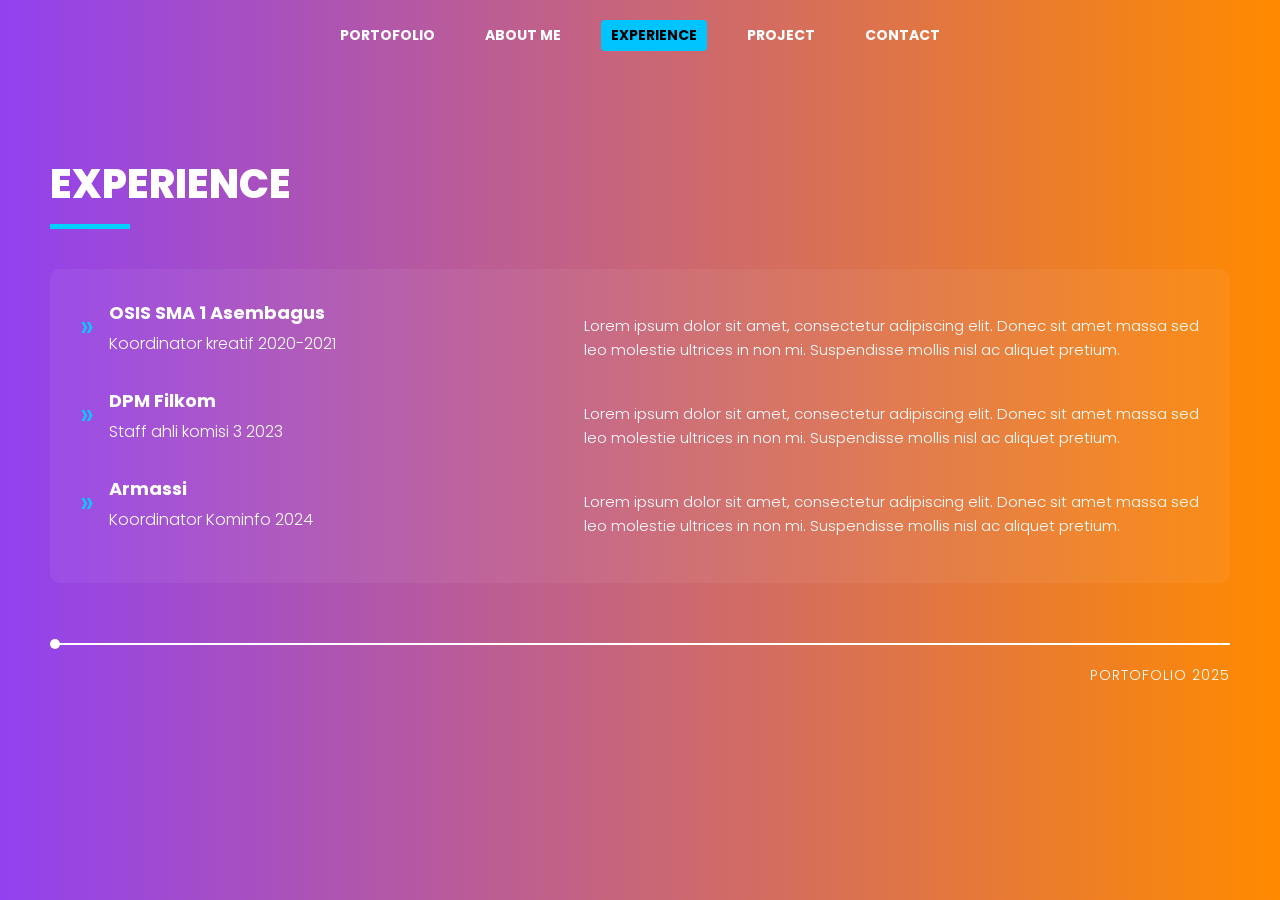
<file: exper.html>
<!DOCTYPE html>
<html lang="en">
<head>
  <meta charset="UTF-8" />
  <meta name="viewport" content="width=device-width, initial-scale=1.0" />
  <title>Experience</title>
  <link rel="stylesheet" href="exper.css" />
  <link href="https://fonts.googleapis.com/css2?family=Poppins:wght@400;600;700&display=swap" rel="stylesheet" />
</head>
<body>
  <header>
    <nav>
        <a href="index.html">PORTOFOLIO</a>
        <a href="about-me.html">ABOUT ME</a>
        <a href="#" class="active">EXPERIENCE</a>
        <a href="project.html">PROJECT</a>
        <a href="contact.html">CONTACT</a>
      </nav>
  </header>

  <section class="experience-section">
    <h1>EXPERIENCE</h1>
    <div class="highlight-line"></div>

    <div class="experience-container">
      <div class="experience-item">
        <div class="left">
          <span class="arrow">»</span>
          <div class="position">
            <h2>OSIS SMA 1 Asembagus</h2>
            <p>Koordinator kreatif 2020-2021</p>
          </div>
        </div>
        <div class="right">
          <p>Lorem ipsum dolor sit amet, consectetur adipiscing elit. Donec sit amet massa sed leo molestie ultrices in non mi. Suspendisse mollis nisl ac aliquet pretium.</p>
        </div>
      </div>

      <div class="experience-item">
        <div class="left">
          <span class="arrow">»</span>
          <div class="position">
            <h2>DPM Filkom</h2>
            <p>Staff ahli komisi 3 2023</p>
          </div>
        </div>
        <div class="right">
          <p>Lorem ipsum dolor sit amet, consectetur adipiscing elit. Donec sit amet massa sed leo molestie ultrices in non mi. Suspendisse mollis nisl ac aliquet pretium.</p>
        </div>
      </div>

      <div class="experience-item">
        <div class="left">
          <span class="arrow">»</span>
          <div class="position">
            <h2>Armassi</h2>
            <p>Koordinator Kominfo 2024</p>
          </div>
        </div>
        <div class="right">
          <p>Lorem ipsum dolor sit amet, consectetur adipiscing elit. Donec sit amet massa sed leo molestie ultrices in non mi. Suspendisse mollis nisl ac aliquet pretium.</p>
        </div>
      </div>
    </div>

    <div class="timeline-line"></div>
    <footer>
      <p>PORTOFOLIO <span>2025</span></p>
    </footer>
  </section>
</body>
</html>
</file>
<file: exper.css>
body {
    margin: 0;
    font-family: 'Poppins', sans-serif;
    background: linear-gradient(to right, #9241f0, #ff8a00);
    color: white;
  }
  
  nav {
    display: flex;
    justify-content: center;
    gap: 30px;
    padding: 20px;
    font-size: 14px;
    font-weight: bold;
  }
  
  nav a {
    text-decoration: none;
    color: white;
    padding: 5px 10px;
  }
  
  nav a.active {
    background: #00c4ff;
    color: black;
    border-radius: 4px;
  }
  
  .experience-section {
    align-items: flex-start;
    padding: 50px 50px 100px 50px;
    position: relative;
  }
  
  .experience-section h1 {
    font-size: 40px;
    font-weight: 800;
    margin-bottom: 10px;
  }
  
  .highlight-line {
    width: 80px;
    height: 5px;
    background-color: #00cfff;
    margin-bottom: 40px;
  }
  
  .experience-container {
    display: flex;
    flex-direction: column;
    gap: 10px;
    background-color: rgba(255, 255, 255, 0.05);
    padding: 30px;
    border-radius: 10px;
  }
  
  .experience-item {
    display: flex;
    justify-content: space-between;
    align-items: flex-start;
  }
  
  .left {
    display: flex;
    align-items: center;
    width: 40%;
  }
  
  .arrow {
    color: #00cfff;
    font-size: 30px;
    margin-right: 15px;
  }
  
  .position h2 {
    font-size: 18px;
    font-weight: 700;
    margin: 0;
  }
  
  .position p {
    margin: 5px 0 0;
    font-size: 16px;
    font-weight: 300;
  }
  
  .right {
    width: 55%;
    font-size: 15px;
    font-weight: 300;
    line-height: 1.6;
  }
  
  .timeline-line {
    height: 2px;
    background-color: white;
    margin: 60px 0 20px;
    position: relative;
  }
  
  .timeline-line::before {
    content: '';
    width: 10px;
    height: 10px;
    border-radius: 50%;
    background-color: white;
    position: absolute;
    left: 0;
    top: -4px;
  }
  
  footer {
    text-align: right;
    font-weight: 300;
    font-size: 14px;
    letter-spacing: 1px;
  }

  @media (max-width: 768px) {

    footer {
      text-align: center;
    }
    
    footer h2 {
      font-size: 2rem;
      margin: 0.5rem 0;
      letter-spacing: 2px;
      color: white;
      font-weight: bold;
    }
    
    footer p {
      align-items: center;
      font-size: 1rem;
      color: white;
      padding-left: 1rem;
    }
  }
</file>
